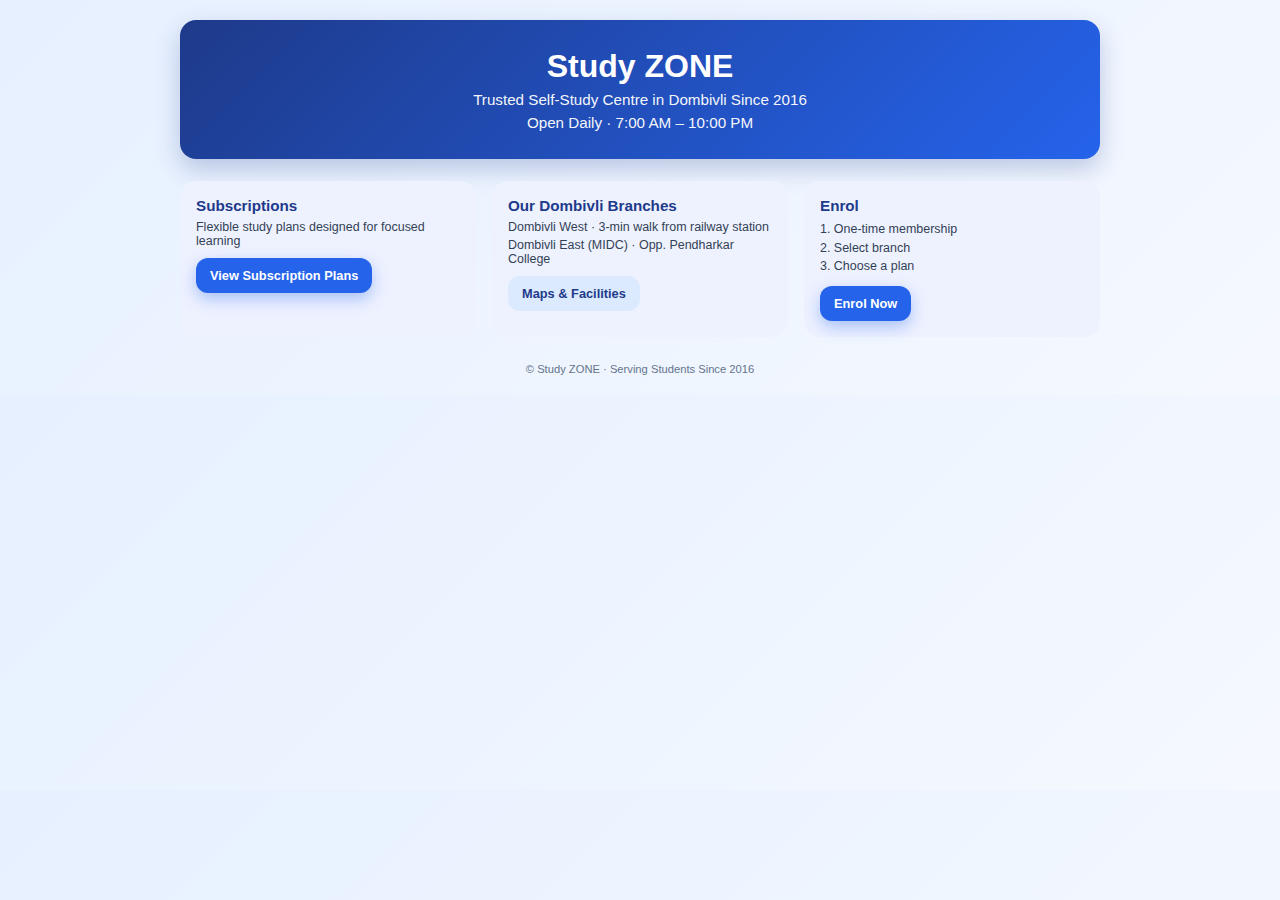
<file: index.html>
<!DOCTYPE html>
<html lang="en">
<head>
<meta charset="UTF-8">
<meta name="viewport" content="width=device-width, initial-scale=1.0">
<title>Study ZONE – Trusted Since 2016</title>

<style>
/* ---------- Global Reset ---------- */
* {
  margin: 0;
  padding: 0;
  box-sizing: border-box;
  font-family: -apple-system, BlinkMacSystemFont, "Segoe UI", Roboto, Arial, sans-serif;
}

body {
  background: linear-gradient(135deg, #e6f0ff, #f5f9ff);
  color: #0f172a;
}

/* ---------- Layout ---------- */
.container {
  max-width: 960px;
  margin: auto;
  padding: 20px;
}

/* ---------- Hero Header (Desktop + Mobile) ---------- */
.hero {
  background: linear-gradient(135deg, #1e3a8a, #2563eb);
  color: #ffffff;
  padding: 28px 20px;
  border-radius: 16px;
  text-align: center;
  box-shadow: 0 10px 25px rgba(30,58,138,0.25);
}

.hero h1 {
  font-size: 1.6rem;
  font-weight: 600;
}

.hero p {
  font-size: 0.85rem;
  margin-top: 6px;
  opacity: 0.95;
}

/* ---------- Sections Grid ---------- */
.sections {
  margin-top: 22px;
  display: grid;
  grid-template-columns: repeat(auto-fit, minmax(260px, 1fr));
  gap: 16px;
}

/* ---------- Cards ---------- */
.card {
  background: #eef2ff;
  border-radius: 16px;
  padding: 16px;
}

.card h2 {
  font-size: 0.95rem;
  font-weight: 600;
  color: #1e3a8a;
  margin-bottom: 6px;
}

.card p,
.card div {
  font-size: 0.78rem;
  color: #334155;
}

/* ---------- Buttons ---------- */
.btn {
  display: inline-block;
  margin-top: 10px;
  padding: 10px 14px;
  border-radius: 12px;
  text-align: center;
  text-decoration: none;
  font-size: 0.8rem;
  font-weight: 600;
  background: #2563eb;
  color: #ffffff;
  box-shadow: 0 6px 16px rgba(37,99,235,0.35);
}

.btn:hover {
  background: #1e40af;
}

.btn.secondary {
  background: #dbeafe;
  color: #1e3a8a;
  box-shadow: none;
}

/* ---------- Locations ---------- */
.location {
  font-size: 0.75rem;
  margin-top: 4px;
  color: #1e293b;
}

/* ---------- Steps ---------- */
.steps {
  font-size: 0.75rem;
  line-height: 1.5;
}

/* ---------- Footer ---------- */
footer {
  margin-top: 26px;
  text-align: center;
  font-size: 0.7rem;
  color: #64748b;
}

/* ---------- Desktop Enhancement ---------- */
@media (min-width: 768px) {
  .hero h1 {
    font-size: 2rem;
  }
  .hero p {
    font-size: 0.95rem;
  }
}
</style>
</head>

<body>

<div class="container">

  <!-- Hero Header -->
  <div class="hero">
    <h1>Study ZONE</h1>
    <p>Trusted Self-Study Centre in Dombivli Since 2016</p>
    <p>Open Daily · 7:00 AM – 10:00 PM</p>
  </div>

  <!-- Sections -->
  <div class="sections">

    <!-- Subscriptions -->
    <div class="card">
      <h2>Subscriptions</h2>
      <p>Flexible study plans designed for focused learning</p>
      <a href="subscription.html" class="btn">View Subscription Plans</a>
    </div>

    <!-- Locations -->
    <div class="card">
      <h2>Our Dombivli Branches</h2>
      <div class="location">Dombivli West · 3-min walk from railway station</div>
      <div class="location">Dombivli East (MIDC) · Opp. Pendharkar College</div>
      <a href="maps.html" class="btn secondary">Maps & Facilities</a>
    </div>

    <!-- Enrol -->
    <div class="card">
      <h2>Enrol</h2>
      <div class="steps">
        1. One-time membership<br>
        2. Select branch<br>
        3. Choose a plan
      </div>
      <a href="https://forms.gle/your-form-link" class="btn">Enrol Now</a>
    </div>

  </div>

  <!-- Footer -->
  <footer>
    © Study ZONE · Serving Students Since 2016
  </footer>

</div>

</body>
</html>
</file>
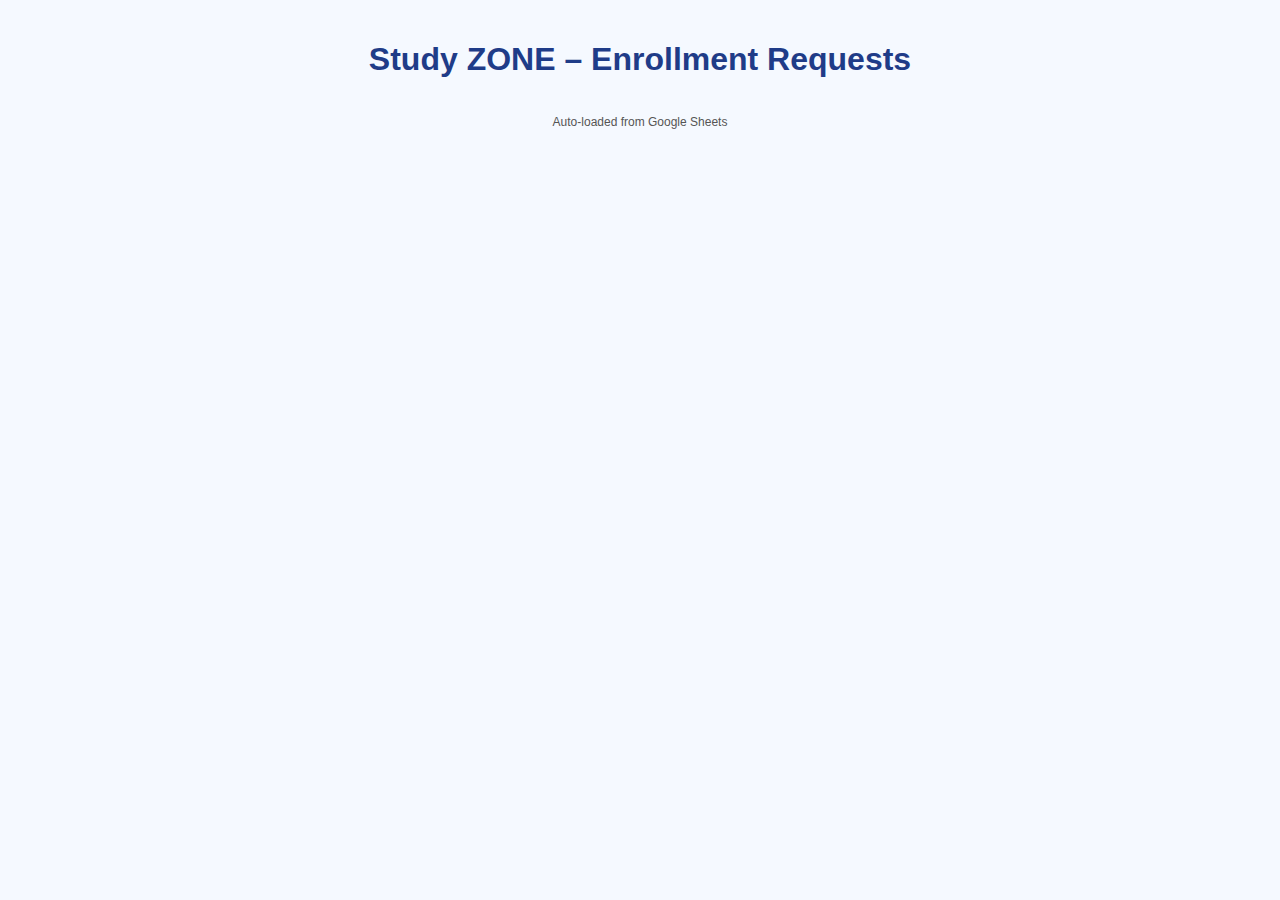
<file: admin-enroll-requests.html>
<!DOCTYPE html>
<html lang="en">
<head>
<meta charset="UTF-8">
<title>Study ZONE | Enrollment Requests</title>
<meta name="viewport" content="width=device-width, initial-scale=1.0">

<style>
body {
  font-family: "Segoe UI", Arial, sans-serif;
  background: #f5f9ff;
  margin: 0;
  padding: 20px;
}

h1 {
  text-align: center;
  color: #1f3c88;
}

table {
  width: 100%;
  border-collapse: collapse;
  background: #fff;
  margin-top: 20px;
}

th, td {
  border: 1px solid #ddd;
  padding: 10px;
  text-align: left;
  font-size: 14px;
}

th {
  background: #1f3c88;
  color: #fff;
}

tr:nth-child(even) {
  background: #f2f6ff;
}

.footer {
  margin-top: 15px;
  text-align: center;
  font-size: 12px;
  color: #555;
}
</style>
</head>

<body>

<h1>Study ZONE – Enrollment Requests</h1>

<table id="dataTable">
  <thead>
    <tr id="tableHeader"></tr>
  </thead>
  <tbody id="tableBody"></tbody>
</table>

<div class="footer">
  Auto-loaded from Google Sheets
</div>

<script>
/* 🔴 PASTE YOUR CSV LINK BELOW */
const csvUrl = "https://docs.google.com/spreadsheets/d/e/2PACX-1vRSu-dFnVlhnff2sfyiJO8QYvczlD-lxuCqsaFQ3D4HEe7z-zkO2NH1t7qkNQWh__PNS1dobIYLscUp/pub?output=csv";

fetch(csvUrl)
  .then(response => response.text())
  .then(csv => {
    const rows = csv.split("\n").map(row => row.split(","));
    const headerRow = rows[0];
    const dataRows = rows.slice(1).reverse(); // Latest first

    // Create table headers
    headerRow.forEach(header => {
      const th = document.createElement("th");
      th.textContent = header;
      document.getElementById("tableHeader").appendChild(th);
    });

    // Create table rows
    dataRows.forEach(row => {
      if (row.length > 1) {
        const tr = document.createElement("tr");
        row.forEach(cell => {
          const td = document.createElement("td");
          td.textContent = cell;
          tr.appendChild(td);
        });
        document.getElementById("tableBody").appendChild(tr);
      }
    });
  })
  .catch(error => {
    alert("Unable to load enrollment data");
    console.error(error);
  });
</script>

</body>
</html>
</file>
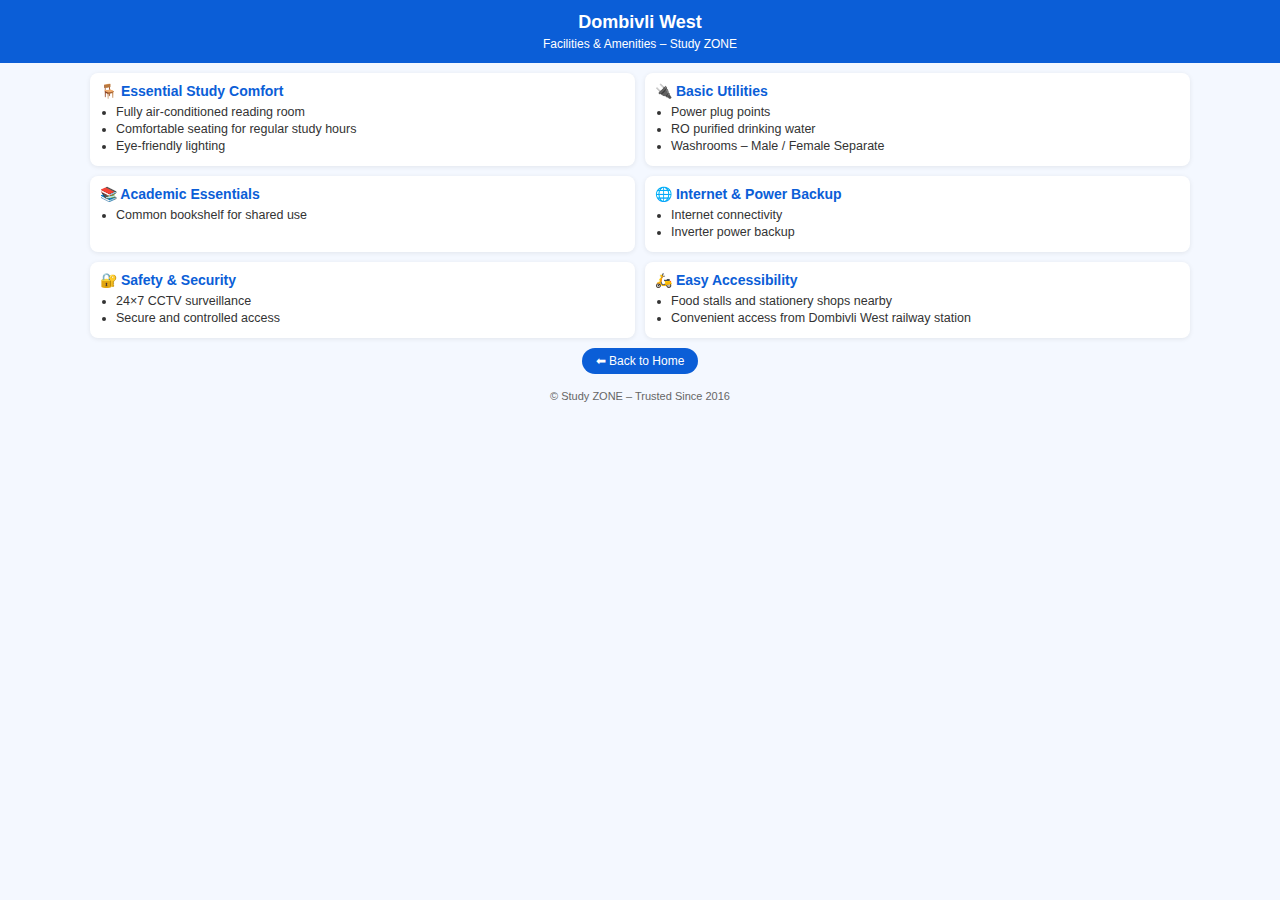
<file: branch-dombivli-west.html>
<!DOCTYPE html>
<html lang="en">
<head>
<meta charset="UTF-8">
<meta name="viewport" content="width=device-width, initial-scale=1.0">
<title>Study ZONE | Dombivli West</title>

<style>
  body {
    margin: 0;
    font-family: "Segoe UI", Arial, sans-serif;
    background: #f4f8ff;
    color: #333;
  }

  header {
    background: #0b5ed7;
    color: #fff;
    padding: 12px;
    text-align: center;
  }

  header h1 {
    margin: 0;
    font-size: 18px;
  }

  header p {
    margin: 4px 0 0;
    font-size: 12px;
  }

  .container {
    max-width: 1100px;
    margin: auto;
    padding: 10px;
  }

  .grid {
    display: grid;
    grid-template-columns: repeat(2, 1fr);
    gap: 10px;
  }

  .section {
    background: #fff;
    border-radius: 8px;
    padding: 10px;
    box-shadow: 0 1px 5px rgba(0,0,0,0.08);
  }

  .section h2 {
    margin: 0 0 6px;
    font-size: 14px;
    color: #0b5ed7;
  }

  ul {
    margin: 0;
    padding-left: 16px;
  }

  ul li {
    font-size: 12.5px;
    margin-bottom: 3px;
  }

  .back-btn {
    display: block;
    text-align: center;
    margin: 10px auto 0;
    padding: 6px 14px;
    font-size: 12px;
    background: #0b5ed7;
    color: #fff;
    text-decoration: none;
    border-radius: 20px;
    width: fit-content;
  }

  footer {
    text-align: center;
    font-size: 11px;
    padding: 6px;
    color: #666;
  }

  /* Mobile View */
  @media (max-width: 768px) {
    .grid {
      grid-template-columns: 1fr;
    }
  }
</style>
</head>

<body>

<header>
  <h1>Dombivli West</h1>
  <p>Facilities & Amenities – Study ZONE</p>
</header>

<div class="container">
  <div class="grid">

    <div class="section">
      <h2>🪑 Essential Study Comfort</h2>
      <ul>
        <li>Fully air-conditioned reading room</li>
        <li>Comfortable seating for regular study hours</li>
        <li>Eye-friendly lighting</li>
      </ul>
    </div>

    <div class="section">
      <h2>🔌 Basic Utilities</h2>
      <ul>
        <li>Power plug points</li>
        <li>RO purified drinking water</li>
        <li>Washrooms – Male / Female Separate</li>
      </ul>
    </div>

    <div class="section">
      <h2>📚 Academic Essentials</h2>
      <ul>
        <li>Common bookshelf for shared use</li>
      </ul>
    </div>

    <div class="section">
      <h2>🌐 Internet & Power Backup</h2>
      <ul>
        <li>Internet connectivity</li>
        <li>Inverter power backup</li>
      </ul>
    </div>

    <div class="section">
      <h2>🔐 Safety & Security</h2>
      <ul>
        <li>24×7 CCTV surveillance</li>
        <li>Secure and controlled access</li>
      </ul>
    </div>

    <div class="section">
      <h2>🛵 Easy Accessibility</h2>
      <ul>
        <li>Food stalls and stationery shops nearby</li>
        <li>Convenient access from Dombivli West railway station</li>
      </ul>
    </div>

  </div>

  <a href="index.html" class="back-btn">⬅ Back to Home</a>
</div>

<footer>
  © Study ZONE – Trusted Since 2016
</footer>

</body>
</html>
</file>
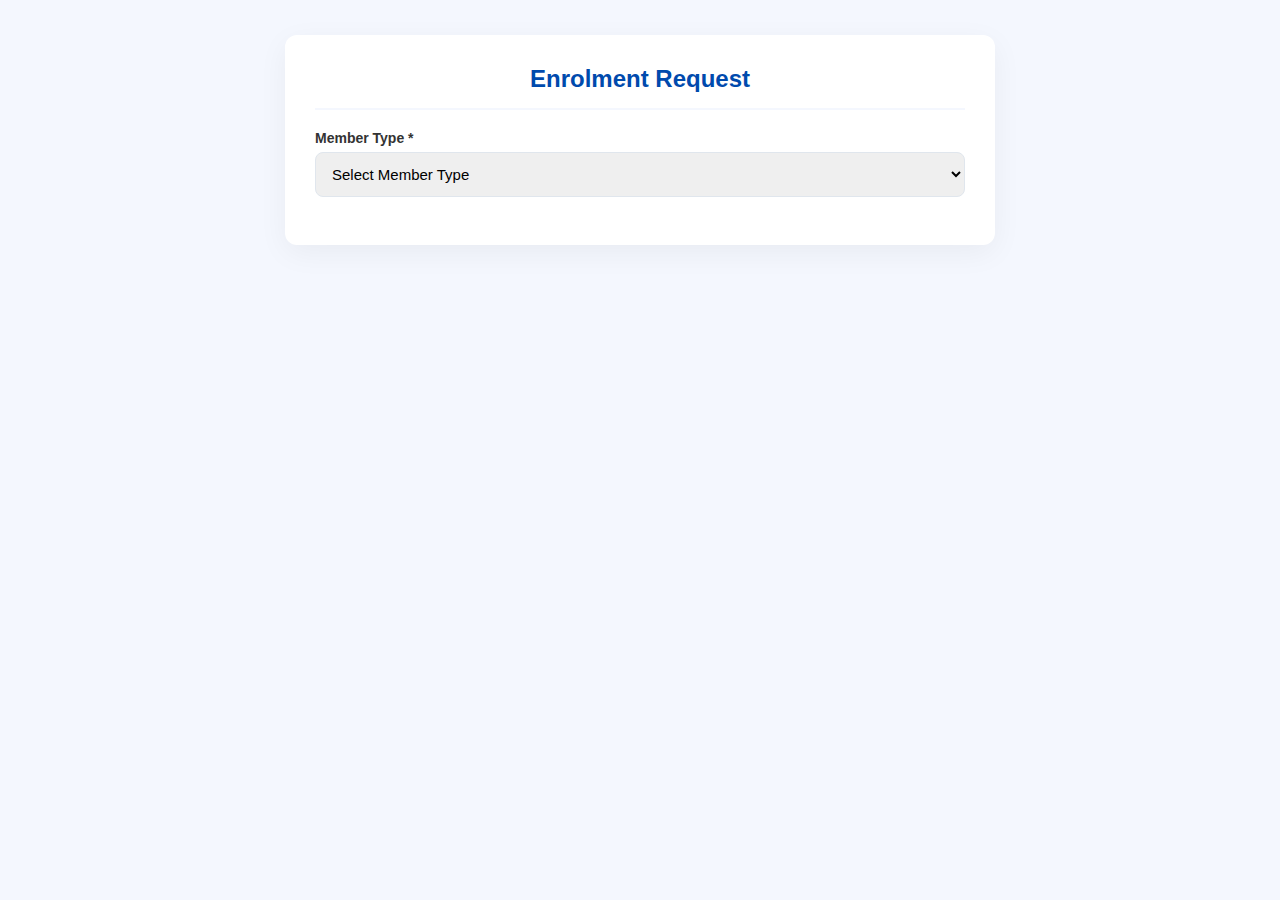
<file: enrol.html>
<!DOCTYPE html>
<html lang="en">
<head>
<meta charset="UTF-8">
<title>Study ZONE | Enrolment Request</title>
<meta name="viewport" content="width=device-width, initial-scale=1.0">

<style>
:root {
  --primary: #004aad;
  --bg: #f4f7fe;
  --card: #ffffff;
  --border: #e0e6ed;
}

body {
  font-family: 'Segoe UI', Tahoma, Geneva, Verdana, sans-serif;
  background-color: var(--bg);
  color: #333;
  margin: 0;
  padding: 15px;
}

.container {
  max-width: 650px;
  margin: 20px auto;
  background: var(--card);
  padding: 30px;
  border-radius: 12px;
  box-shadow: 0 8px 30px rgba(0,0,0,0.05);
}

h2 {
  color: var(--primary);
  margin-top: 0;
  text-align: center;
  font-size: 24px;
  border-bottom: 2px solid var(--bg);
  padding-bottom: 15px;
}

.form-group { margin-bottom: 18px; }

label {
  display: block;
  font-weight: 600;
  font-size: 14px;
  margin-bottom: 6px;
}

input, select, textarea {
  width: 100%;
  padding: 12px;
  border: 1px solid var(--border);
  border-radius: 8px;
  font-size: 15px;
  box-sizing: border-box;
  transition: all 0.2s ease;
}

input:focus, select:focus, textarea:focus {
  outline: none;
  border-color: var(--primary);
  box-shadow: 0 0 0 3px rgba(0, 74, 173, 0.1);
}

input[readonly] { background: #f8fafc; color: #64748b; font-weight: bold; }

.error { color: #dc2626; font-size: 12px; margin-top: 4px; font-weight: 500; }
.helper { font-size: 12px; color: #64748b; margin-top: 4px; }

.summary-box {
  background: #f8fafc;
  border: 1px solid var(--border);
  padding: 20px;
  border-radius: 10px;
  display: grid;
  grid-template-columns: 1fr 1fr;
  gap: 15px;
  margin: 25px 0;
}

button {
  width: 100%;
  padding: 15px;
  background: var(--primary);
  color: white;
  border: none;
  border-radius: 8px;
  font-size: 16px;
  font-weight: 600;
  cursor: pointer;
  transition: opacity 0.3s;
}

button:hover { opacity: 0.9; }
button:disabled { background: #94a3b8; cursor: not-allowed; }

.success-box { text-align: center; padding: 40px 20px; }
.success-box h2 { border: none; color: #16a34a; margin-bottom: 10px; }
.success-box p { color: #64748b; margin-bottom: 30px; }

@media (max-width: 480px) {
  .summary-box { grid-template-columns: 1fr; }
}
</style>
</head>

<body>

<div class="container">
  <h2 id="formTitle">Enrolment Request</h2>

  <form id="enrollForm">
    <div class="form-group">
      <label>Member Type *</label>
      <select id="memberType" name="Member Type" required>
        <option value="">Select Member Type</option>
        <option value="First Time">First Time</option>
        <option value="Existing Member">Existing Member</option>
      </select>
    </div>

    <div id="mainFields" style="display:none">
      <div class="form-group">
        <label>Full Name *</label>
        <input name="Full Name" required placeholder="Full name as per ID">
      </div>

      <div class="form-group">
        <label>Mobile Number *</label>
        <input id="mobile" name="Mobile Number" inputmode="numeric" maxlength="10" required placeholder="10 digit number">
        <div id="mobileError" class="error"></div>
      </div>

      <div class="form-group">
        <label>Email ID</label>
        <input type="email" name="Email ID" placeholder="example@email.com">
      </div>

      <div id="addressBlock">
        <div class="form-group">
          <label>Address *</label>
          <textarea name="Address" id="addressInput" rows="2"></textarea>
        </div>
        <div class="form-group">
          <label>City *</label>
          <input name="City" id="cityInput">
        </div>
      </div>

      <div class="form-group">
        <label>Exam Preparing for *</label>
        <input name="Exam Preparing for" required placeholder="e.g. UPSC, NEET, CA">
      </div>

      <div class="form-group">
        <label>Preferred Branch *</label>
        <select id="branch" name="Preferred Branch" required>
          <option value="">Select Branch</option>
          <option>Dombivli East (MIDC)</option>
          <option>Dombivli West</option>
        </select>
      </div>

      <div class="form-group">
        <label>Preferred Plan *</label>
        <select id="plan" name="Preferred Plan" required>
          <option value="">Select Plan</option>
          <option>Max Plan – Full Day</option>
          <option>Light Plan – Morning Slot</option>
          <option>Light Plan – Afternoon Slot</option>
          <option>Light Plan – Evening Slot</option>
          <option>Light flexi Plan - Morning + Afternoon Slot</option>
          <option>Light flexi Plan - Morning + Evening Slot</option>
          <option>Light flexi Plan - Afternoon + Evening Slot</option>
          <option>Weekend - Only Saturday & Sunday</option>
          <option>Mini Plan - Morning Slot</option>
          <option>Mini Plan - Evening Slot</option>
          <option>Single Day Plan - Full Day</option>
        </select>
      </div>

      <div class="form-group">
        <label>Start Date *</label>
        <input type="date" id="startDate" name="Start Date" required>
        <div id="startDateFormatted" class="helper"></div>
      </div>

      <div class="form-group">
        <label>No. of Days to Book *</label>
        <input type="number" id="days" name="No. of Days to Book" required>
        <div id="daysError" class="error"></div>
      </div>

      <div class="summary-box">
        <div>
          <label>End Date</label>
          <input id="endDateView" readonly placeholder="-">
        </div>
        <div>
          <label>Reg. Fees (₹)</label>
          <input id="regView" readonly placeholder="0">
        </div>
        <div>
          <label>Plan Cost (₹)</label>
          <input id="estView" readonly placeholder="0">
        </div>
        <div>
          <label>Total (₹)</label>
          <input id="grandView" readonly placeholder="0" style="color:var(--primary)">
        </div>
      </div>

      <input type="hidden" name="Unit Price">
      <input type="hidden" name="End Date">
      <input type="hidden" name="Estimated Cost">
      <input type="hidden" name="Registration Fees">
      <input type="hidden" name="Grand Estimated Cost">

      <button type="submit" id="submitBtn">Submit Request</button>
    </div>
  </form>

  <div id="successBox" class="success-box" style="display:none">
    <h2>✅ Request Sent!</h2>
    <p>Your enrolment has been recorded successfully.<br>Our team will contact you shortly.</p>
    <button type="button" onclick="window.location.href='index.html'">Thank You</button>
  </div>
</div>

<script>
const f = {
  memberType: document.getElementById("memberType"),
  mainFields: document.getElementById("mainFields"),
  addressBlock: document.getElementById("addressBlock"),
  addrInput: document.getElementById("addressInput"),
  cityInput: document.getElementById("cityInput"),
  mobile: document.getElementById("mobile"),
  mobileErr: document.getElementById("mobileError"),
  branch: document.getElementById("branch"),
  plan: document.getElementById("plan"),
  startDate: document.getElementById("startDate"),
  days: document.getElementById("days"),
  daysErr: document.getElementById("daysError"),
  form: document.getElementById("enrollForm"),
  btn: document.getElementById("submitBtn")
};

f.startDate.min = new Date().toISOString().split("T")[0];

function formatDate(d){
  return d.toLocaleDateString("en-GB",{day:"2-digit",month:"short",year:"numeric"});
}

f.memberType.addEventListener("change", () => {
  const val = f.memberType.value;
  f.mainFields.style.display = val ? "block" : "none";
  
  if(val === "Existing Member") {
    f.addressBlock.style.display = "none";
    f.addrInput.required = false;
    f.cityInput.required = false;
  } else {
    f.addressBlock.style.display = "block";
    f.addrInput.required = true;
    f.cityInput.required = true;
  }
  calculate();
});

f.mobile.addEventListener("input", () => {
  f.mobile.value = f.mobile.value.replace(/\D/g,'');
  f.mobileErr.textContent = f.mobile.value.length !== 10 ? "Mobile number must be 10 digits" : "";
});

[f.branch, f.plan, f.startDate, f.days].forEach(el => el.addEventListener("change", calculate));

function calculate(){
  f.daysErr.textContent = "";
  if(!f.branch.value || !f.plan.value || !f.days.value || !f.startDate.value) return;

  const d = Number(f.days.value);
  const planVal = f.plan.value;

  if(planVal === "Single Day Plan - Full Day" && d !== 1) {
    f.daysErr.textContent = "Only 1 day allowed for this plan"; return;
  }
  if(planVal === "Weekend - Only Saturday & Sunday" && d % 30 !== 0) {
    f.daysErr.textContent = "Multiples of 30 days only"; return;
  }
  if(planVal !== "Single Day Plan - Full Day" && d < 8) {
    f.daysErr.textContent = "Minimum 8 days required"; return;
  }

  const pricing = {
    "Dombivli East (MIDC)|Max Plan – Full Day":94,
    "Dombivli East (MIDC)|Light Plan – Morning Slot":54,
    "Dombivli East (MIDC)|Light Plan – Afternoon Slot":54,
    "Dombivli East (MIDC)|Light Plan – Evening Slot":54,
    "Dombivli East (MIDC)|Light flexi Plan - Morning + Afternoon Slot":74,
    "Dombivli East (MIDC)|Light flexi Plan - Morning + Evening Slot":74,
    "Dombivli East (MIDC)|Light flexi Plan - Afternoon + Evening Slot":74,
    "Dombivli East (MIDC)|Weekend - Only Saturday & Sunday":66.7,
    "Dombivli East (MIDC)|Mini Plan - Morning Slot":40,
    "Dombivli East (MIDC)|Mini Plan - Evening Slot":40,
    "Dombivli East (MIDC)|Single Day Plan - Full Day":250,
    "Dombivli West|Max Plan – Full Day":60,
    "Dombivli West|Light Plan – Morning Slot":40,
    "Dombivli West|Light Plan – Afternoon Slot":40,
    "Dombivli West|Light Plan – Evening Slot":40,
    "Dombivli West|Light flexi Plan - Morning + Afternoon Slot":50,
    "Dombivli West|Light flexi Plan - Morning + Evening Slot":50,
    "Dombivli West|Light flexi Plan - Afternoon + Evening Slot":50,
    "Dombivli West|Weekend - Only Saturday & Sunday":42.7,
    "Dombivli West|Mini Plan - Morning Slot":25,
    "Dombivli West|Mini Plan - Evening Slot":25,
    "Dombivli West|Single Day Plan - Full Day":150
  };

  const unit = pricing[`${f.branch.value}|${planVal}`];
  const s = new Date(f.startDate.value);
  const e = new Date(s);
  e.setDate(s.getDate() + d - 1);

  const est = Math.round(unit * d);
  const reg = f.memberType.value === "First Time" ? 175 : 0;
  const grand = est + reg;

  document.getElementById("endDateView").value = formatDate(e);
  document.getElementById("estView").value = est;
  document.getElementById("regView").value = reg;
  document.getElementById("grandView").value = grand;

  f.form["Unit Price"].value = unit;
  f.form["End Date"].value = e.toISOString().split("T")[0];
  f.form["Estimated Cost"].value = est;
  f.form["Registration Fees"].value = reg;
  f.form["Grand Estimated Cost"].value = grand;
}

f.form.addEventListener("submit", e => {
  e.preventDefault();
  if(f.mobile.value.length !== 10 || f.daysErr.textContent) return;

  f.btn.disabled = true;
  f.btn.textContent = "Submitting...";

  fetch("https://script.google.com/macros/s/AKfycby-stYcFCHWOJWPebMMMnkwPCuw08XJY1CffLiK5P-Octo840UnEK1xJmePS0K6ln1bKA/exec", {
    method:"POST",
    body:new FormData(f.form)
  })
  .then(()=>{
    f.form.style.display="none";
    document.getElementById("formTitle").style.display="none";
    document.getElementById("successBox").style.display="block";
    window.scrollTo(0,0);
  })
  .catch(() => {
    alert("Connection error. Please try again.");
    f.btn.disabled = false;
    f.btn.textContent = "Submit Request";
  });
});
</script>

</body>
</html>
</file>
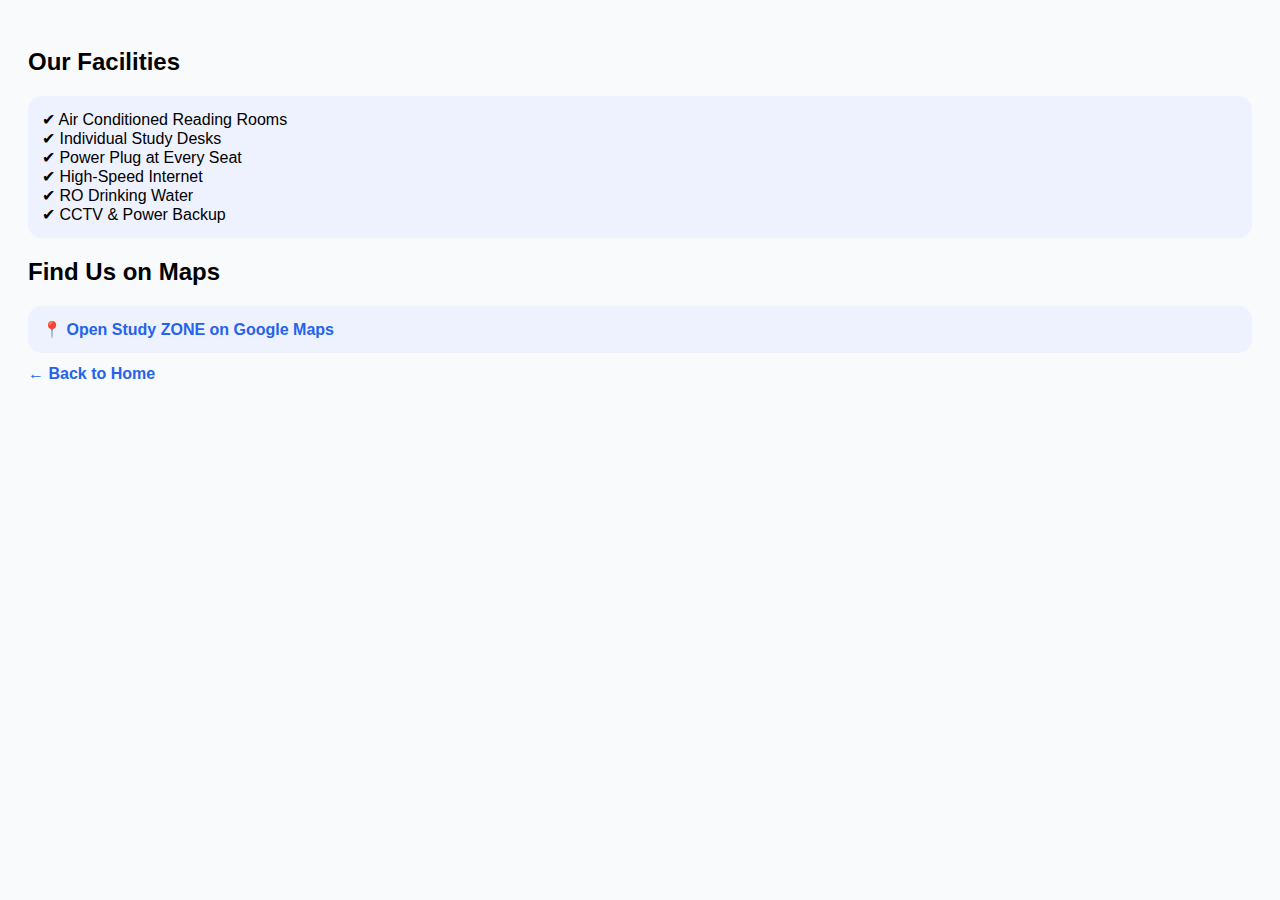
<file: facilities.html>
<!DOCTYPE html>
<html lang="en">
<head>
<meta charset="UTF-8">
<meta name="viewport" content="width=device-width, initial-scale=1.0">
<title>Study ZONE – Maps & Facilities</title>

<style>
body {
  font-family: Arial, sans-serif;
  background: #f8fafc;
  padding: 20px;
}
.section {
  background: #eef2ff;
  padding: 14px;
  border-radius: 14px;
  margin-bottom: 12px;
}
a {
  text-decoration: none;
  color: #2563eb;
  font-weight: bold;
}
</style>
</head>

<body>

<h2>Our Facilities</h2>

<div class="section">
  ✔ Air Conditioned Reading Rooms<br>
  ✔ Individual Study Desks<br>
  ✔ Power Plug at Every Seat<br>
  ✔ High-Speed Internet<br>
  ✔ RO Drinking Water<br>
  ✔ CCTV & Power Backup
</div>

<h2>Find Us on Maps</h2>

<div class="section">
  <a href="https://www.google.com/maps" target="_blank">
    📍 Open Study ZONE on Google Maps
  </a>
</div>

<a href="index.html">← Back to Home</a>

</body>
</html>
</file>
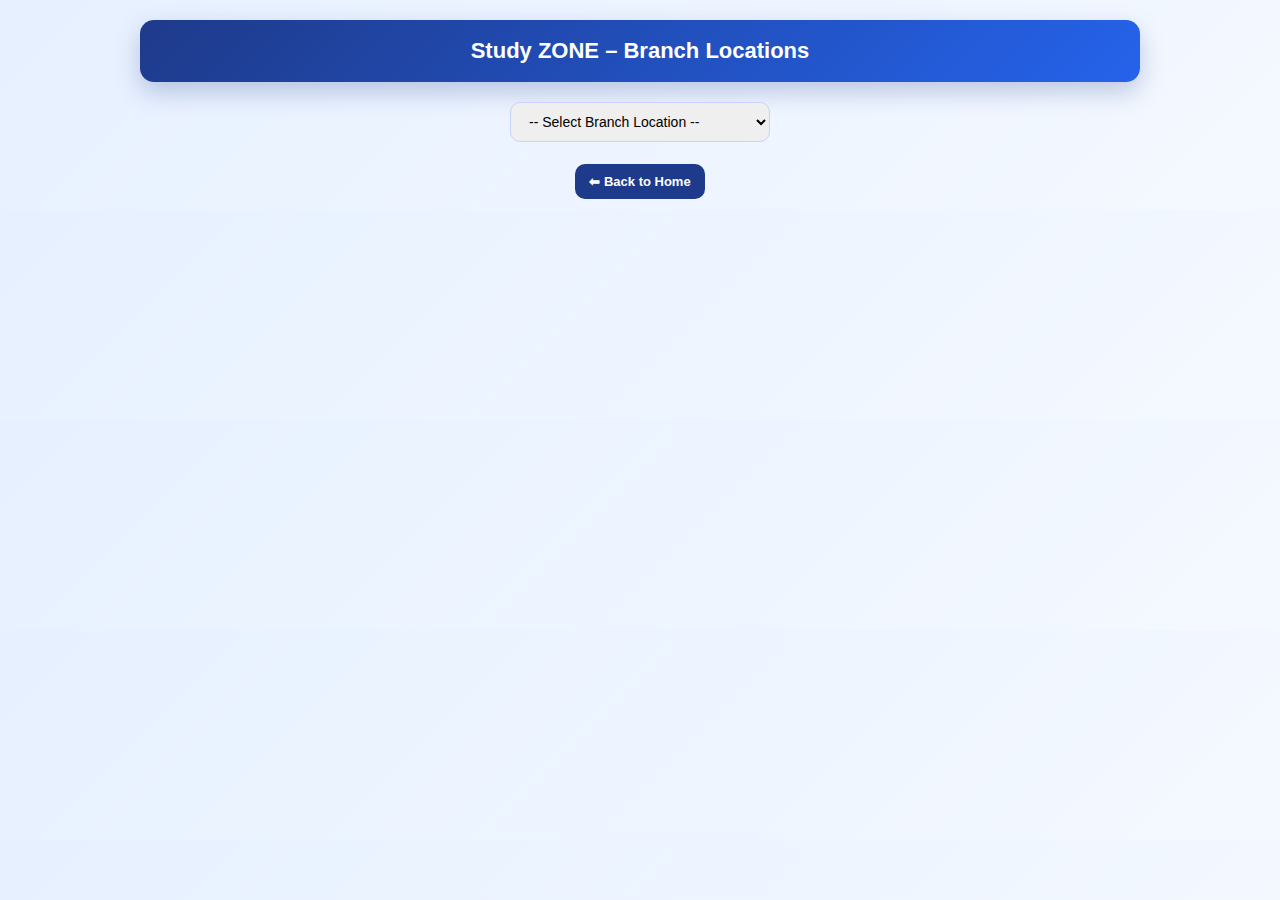
<file: maps.html>
<!DOCTYPE html>
<html lang="en">
<head>
<meta charset="UTF-8">
<meta name="viewport" content="width=device-width, initial-scale=1.0">
<title>Study ZONE | Branch Locations</title>

<style>
  body {
    margin: 0;
    font-family: "Segoe UI", Arial, sans-serif;
    background: linear-gradient(135deg, #e6f0ff, #f5f9ff);
    color: #1f2937;
  }

  .container {
    max-width: 1000px;
    margin: auto;
    padding: 20px;
  }

  .header {
    background: linear-gradient(135deg, #1e3a8a, #2563eb);
    color: #fff;
    padding: 18px;
    border-radius: 14px;
    text-align: center;
    box-shadow: 0 10px 25px rgba(30,58,138,0.25);
  }

  .header h1 {
    margin: 0;
    font-size: 22px;
  }

  .selector {
    margin: 20px 0;
    text-align: center;
  }

  select {
    padding: 10px 14px;
    font-size: 14px;
    border-radius: 10px;
    border: 1px solid #c7d2fe;
    min-width: 260px;
  }

  .branch-card {
    display: none;
    background: #ffffff;
    margin-top: 20px;
    border-radius: 14px;
    padding: 16px;
    box-shadow: 0 8px 20px rgba(0,0,0,0.06);
  }

  .branch-card.active {
    display: block;
  }

  .branch-card h2 {
    margin-top: 0;
    font-size: 16px;
    color: #1e3a8a;
  }

  iframe {
    width: 100%;
    height: 260px;
    border: 0;
    border-radius: 12px;
  }

  .btn-group {
    margin-top: 12px;
    display: flex;
    gap: 10px;
    flex-wrap: wrap;
  }

  .btn {
    background: #1e3a8a;
    color: #ffffff;
    text-decoration: none;
    padding: 10px 14px;
    border-radius: 10px;
    font-size: 13px;
    font-weight: 600;
  }

  .btn.secondary {
    background: #2563eb;
  }

  .btn:hover {
    opacity: 0.9;
  }

  .footer {
    text-align: center;
    margin-top: 30px;
  }
</style>
</head>

<body>
<div class="container">

  <div class="header">
    <h1>Study ZONE – Branch Locations</h1>
  </div>

  <!-- Branch Selector -->
  <div class="selector">
    <select id="branchSelect" onchange="showBranch()">
      <option value="">-- Select Branch Location --</option>
      <option value="west">Dombivli West</option>
      <option value="east">Dombivli East (MIDC)</option>
    </select>
  </div>

  <!-- Dombivli West -->
  <div id="west" class="branch-card">
    <h2>Dombivli West</h2>

    <iframe 
      src="https://www.google.com/maps?q=Study%20ZONE%20Dombivli%20West&output=embed">
    </iframe>

    <div class="btn-group">
      <a href="https://www.google.com/maps/place/Study+Zone+(Self+Study+Centre)/@19.2189258,73.0836932"
         target="_blank" class="btn">📍 Open in Google Maps</a>
      <a href="branch-dombivli-west.html" class="btn secondary">
        🏢 Facilities
      </a>
    </div>
  </div>

  <!-- Dombivli East -->
  <div id="east" class="branch-card">
    <h2>Dombivli East (MIDC)</h2>

    <iframe 
      src="https://www.google.com/maps?q=Study%20ZONE%20Dombivli%20East&output=embed">
    </iframe>

    <div class="btn-group">
      <a href="https://www.google.com/maps?q=Study%20ZONE%20Dombivli%20East"
         target="_blank" class="btn">📍 Open in Google Maps</a>
      <a href="branch-dombivli-east.html" class="btn secondary">
        🏢 Facilities
      </a>
    </div>
  </div>

  <div class="footer">
    <a href="index.html" class="btn">⬅ Back to Home</a>
  </div>

</div>

<script>
  function showBranch() {
    const selected = document.getElementById("branchSelect").value;
    const cards = document.querySelectorAll(".branch-card");

    cards.forEach(card => card.classList.remove("active"));

    if (selected) {
      document.getElementById(selected).classList.add("active");
    }
  }
</script>

</body>
</html>
</file>
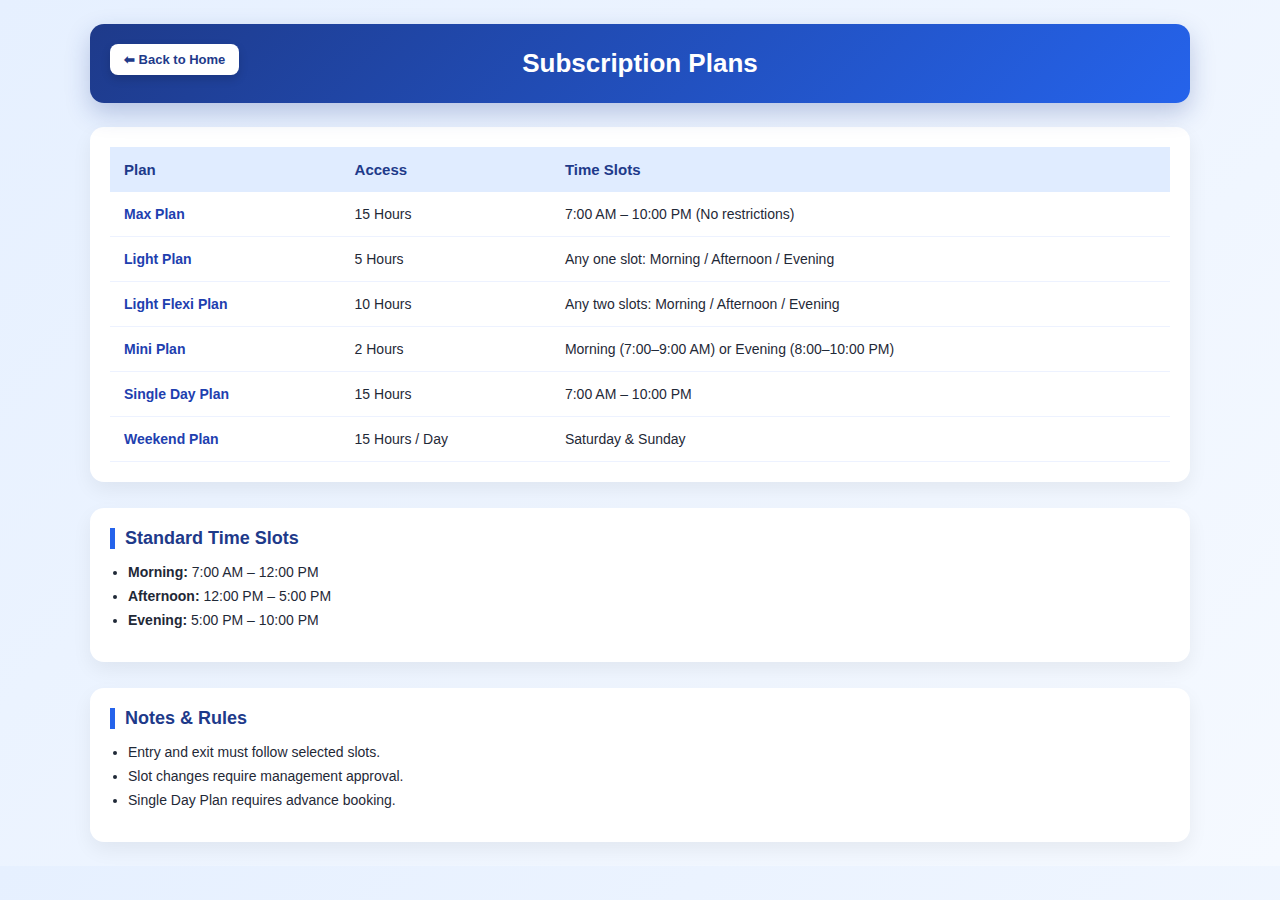
<file: subscription.html>
<!DOCTYPE html>
<html lang="en">
<head>
<meta charset="UTF-8">
<meta name="viewport" content="width=device-width, initial-scale=1.0">
<title>Study ZONE | Subscription Plans</title>

<style>
  body {
    margin: 0;
    font-family: "Segoe UI", Arial, sans-serif;
    background: linear-gradient(135deg, #e6f0ff, #f5f9ff);
    color: #1f2937;
  }

  .container {
    max-width: 1100px;
    margin: auto;
    padding: 24px;
  }

  .header {
    background: linear-gradient(135deg, #1e3a8a, #2563eb);
    color: #fff;
    padding: 24px;
    border-radius: 14px;
    text-align: center;
    box-shadow: 0 10px 25px rgba(30,58,138,0.25);
    position: relative;
  }

  .back-btn {
    position: absolute;
    left: 20px;
    top: 20px;
    background: #ffffff;
    color: #1e3a8a;
    text-decoration: none;
    padding: 8px 14px;
    border-radius: 8px;
    font-size: 13px;
    font-weight: 600;
    box-shadow: 0 4px 10px rgba(0,0,0,0.15);
  }

  .back-btn:hover {
    background: #e0ecff;
  }

  .header h1 {
    margin: 0;
    font-size: 26px;
  }

  .card {
    background: #ffffff;
    margin-top: 24px;
    border-radius: 14px;
    padding: 20px;
    box-shadow: 0 8px 20px rgba(0,0,0,0.06);
  }

  table {
    width: 100%;
    border-collapse: collapse;
  }

  th {
    background: #e0ecff;
    color: #1e3a8a;
    text-align: left;
    padding: 14px;
    font-size: 15px;
  }

  td {
    padding: 14px;
    border-bottom: 1px solid #edf2ff;
    font-size: 14px;
  }

  .plan {
    font-weight: 600;
    color: #1e40af;
  }

  .section {
    margin-top: 26px;
    background: #ffffff;
    padding: 20px;
    border-radius: 14px;
    box-shadow: 0 8px 20px rgba(0,0,0,0.06);
  }

  .section h2 {
    margin-top: 0;
    font-size: 18px;
    color: #1e3a8a;
    border-left: 5px solid #2563eb;
    padding-left: 10px;
  }

  ul {
    padding-left: 18px;
    font-size: 14px;
  }

  ul li {
    margin-bottom: 8px;
  }

  @media (max-width: 768px) {
    .header h1 {
      font-size: 22px;
    }
    .back-btn {
      position: static;
      display: inline-block;
      margin-bottom: 12px;
    }
  }
</style>
</head>

<body>
<div class="container">

  <div class="header">
    <a href="index.html" class="back-btn">⬅ Back to Home</a>
    <h1>Subscription Plans</h1>
  </div>

  <div class="card">
    <table>
      <tr>
        <th>Plan</th>
        <th>Access</th>
        <th>Time Slots</th>
      </tr>
      <tr>
        <td class="plan">Max Plan</td>
        <td>15 Hours</td>
        <td>7:00 AM – 10:00 PM (No restrictions)</td>
      </tr>
      <tr>
        <td class="plan">Light Plan</td>
        <td>5 Hours</td>
        <td>Any one slot: Morning / Afternoon / Evening</td>
      </tr>
      <tr>
        <td class="plan">Light Flexi Plan</td>
        <td>10 Hours</td>
        <td>Any two slots: Morning / Afternoon / Evening</td>
      </tr>
      <tr>
        <td class="plan">Mini Plan</td>
        <td>2 Hours</td>
        <td>Morning (7:00–9:00 AM) or Evening (8:00–10:00 PM)</td>
      </tr>
      <tr>
        <td class="plan">Single Day Plan</td>
        <td>15 Hours</td>
        <td>7:00 AM – 10:00 PM</td>
      </tr>
      <tr>
        <td class="plan">Weekend Plan</td>
        <td>15 Hours / Day</td>
        <td>Saturday & Sunday</td>
      </tr>
    </table>
  </div>

  <div class="section">
    <h2>Standard Time Slots</h2>
    <ul>
      <li><strong>Morning:</strong> 7:00 AM – 12:00 PM</li>
      <li><strong>Afternoon:</strong> 12:00 PM – 5:00 PM</li>
      <li><strong>Evening:</strong> 5:00 PM – 10:00 PM</li>
    </ul>
  </div>

  <div class="section">
    <h2>Notes & Rules</h2>
    <ul>
      <li>Entry and exit must follow selected slots.</li>
      <li>Slot changes require management approval.</li>
      <li>Single Day Plan requires advance booking.</li>
    </ul>
  </div>

</div>
</body>
</html>
</file>
